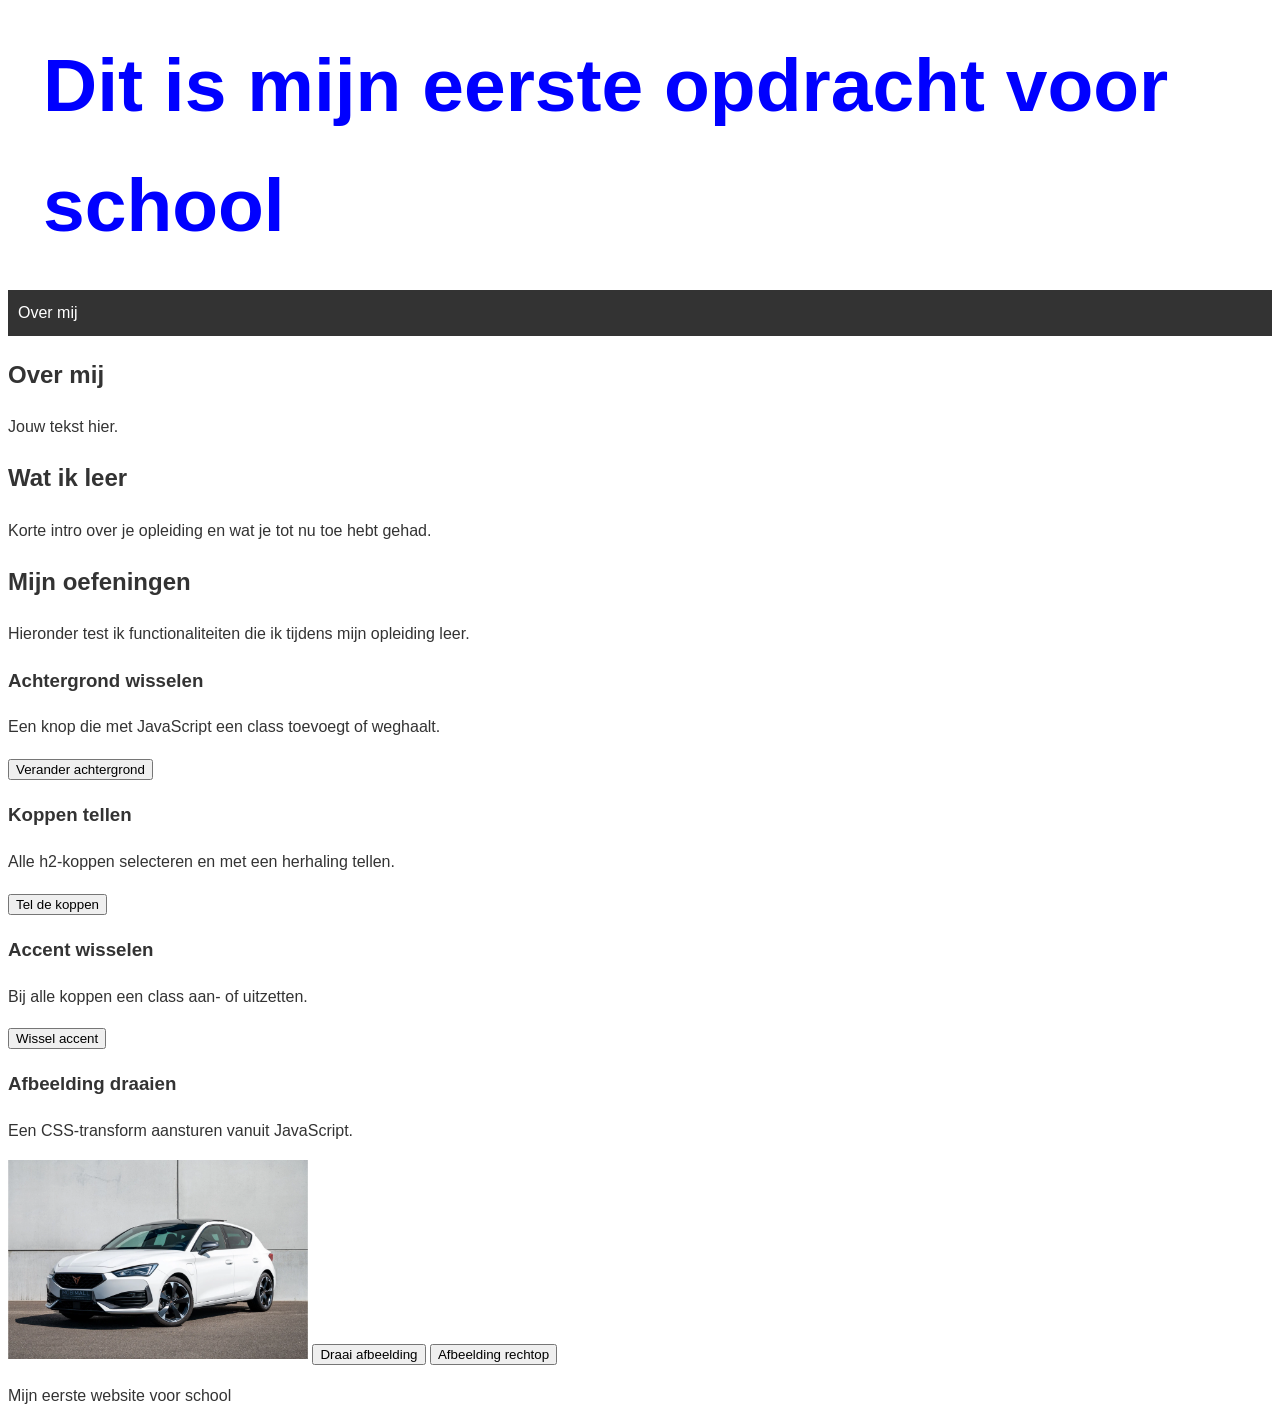
<file: index.html>
<!doctype html>
<html lang="nl">

<head>
    <meta charset="utf-8">
    <meta name="viewport" content="width=device-width, initial-scale=1">
    <title>Mijn eerste pagina</title>
    <link rel="stylesheet" type="text/css" href="style.css?v=2">
</head>

<body>
    <header>
        <h1>Dit is mijn eerste opdracht voor school</h1>

    </header>
    <nav>
        <a href="over-mij.html">Over mij</a>
    </nav>
    <main>
    <section id="over-mij">
        <h2>Over mij</h2>
        <p>Jouw tekst hier.</p>
    </section>

    <section id="wat-ik-leer">
        <h2>Wat ik leer</h2>
        <p>Korte intro over je opleiding en wat je tot nu toe hebt gehad.</p>
    </section>

    <section id="demos">
        <h2>Mijn oefeningen</h2>
        <p>Hieronder test ik functionaliteiten die ik tijdens mijn opleiding leer.</p>

        <article class="demo">
            <h3>Achtergrond wisselen</h3>
            <p>Een knop die met JavaScript een class toevoegt of weghaalt.</p>
            <button id="achtergrondKnop">Verander achtergrond</button>
        </article>

        <article class="demo">
            <h3>Koppen tellen</h3>
            <p>Alle h2-koppen selecteren en met een herhaling tellen.</p>
            <button id="telKnop">Tel de koppen</button>
            <p id="aantalKoppen"></p>
        </article>

        <article class="demo">
            <h3>Accent wisselen</h3>
            <p>Bij alle koppen een class aan- of uitzetten.</p>
            <button id="accentKnop">Wissel accent</button>
        </article>

        <article class="demo">
            <h3>Afbeelding draaien</h3>
            <p>Een CSS-transform aansturen vanuit JavaScript.</p>
            <img src="images/full.jpg.webp" alt="Witte auto" width="300">
            <button id="draaiKnop">Draai afbeelding</button>
            <button id="rechtopKnop">Afbeelding rechtop</button>
        </article>
    </section>
</main>
    <footer>
        <p>Mijn eerste website voor school</p>
    </footer>
    <script src="js/script.js" defer></script>
</body>

</html>
</file>
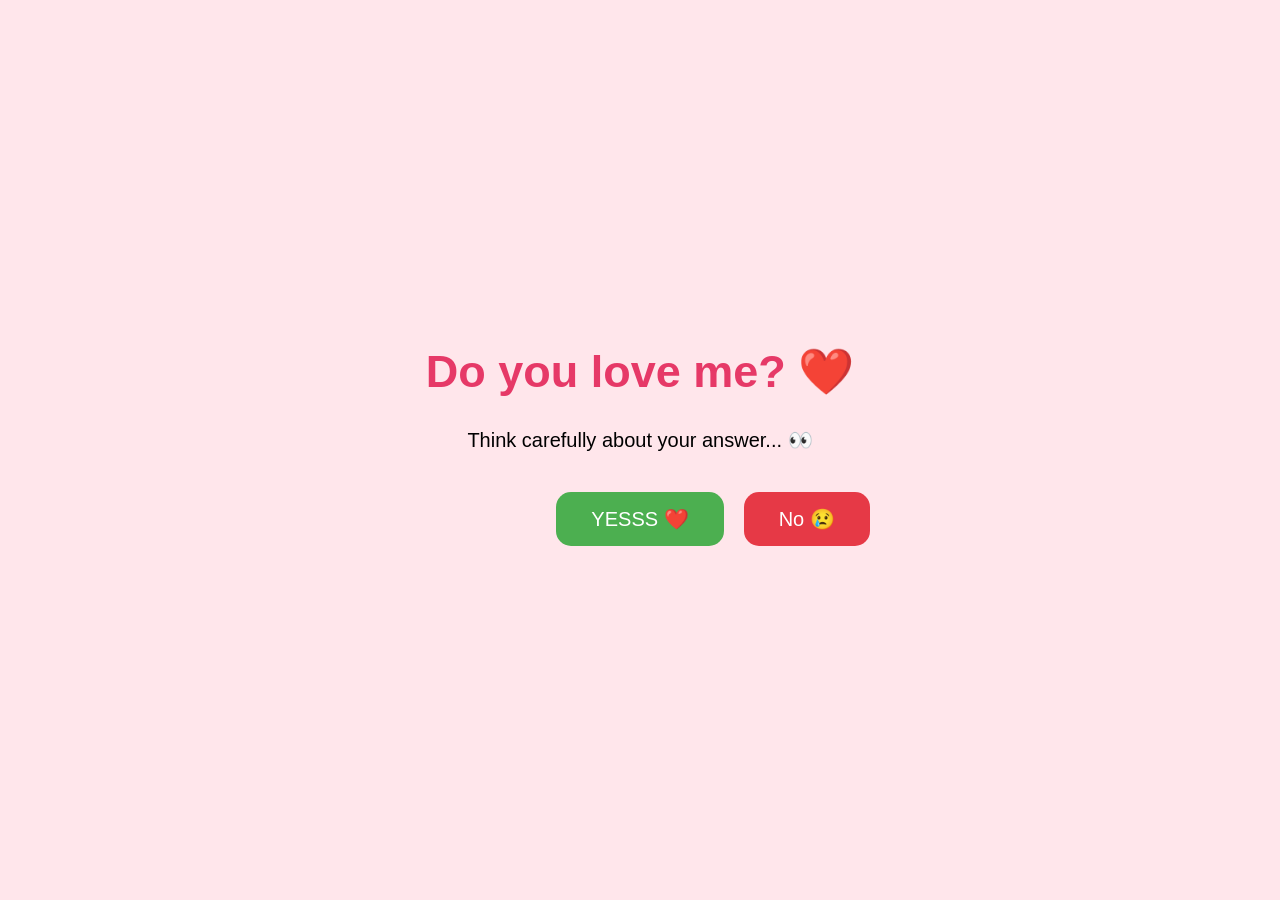
<file: Fun.html>
<!DOCTYPE html>
<html lang="NL">
<head>
    <meta charset="UTF-8">
    <meta name="viewport" content="width=device-width, initial-scale=1.0">
    <title>Never Mon Amour</title>
</head>
<body>
    <!DOCTYPE html>
<html lang="en">
<head>
    <meta charset="UTF-8">
    <meta name="viewport" content="width=device-width, initial-scale=1.0">
    <title>Date? ❤️</title>

    <style>
        body {
            margin: 0;
            height: 100vh;
            font-family: Arial, sans-serif;
            background: #ffe6eb;

            display: flex;
            justify-content: center;
            align-items: center;

            overflow: hidden;
        }

        .container {
            text-align: center;
        }

        h1 {
            font-size: 45px;
            color: #e63967;
        }

        p {
            font-size: 20px;
        }

        .buttons {
            margin-top: 30px;
        }

        button {
            padding: 15px 35px;
            font-size: 20px;
            border: none;
            border-radius: 15px;
            cursor: pointer;
            margin: 10px;
        }

        #yes {
            background-color: #4CAF50;
            color: white;
        }

        #yes:hover {
            transform: scale(1.1);
        }

        #no {
            background-color: #e63946;
            color: white;
            position: fixed;
        }

        #answer {
            margin-top: 30px;
            font-size: 30px;
            color: #e63967;
            font-weight: bold;
        }
    </style>
</head>

<body>

    <div class="container">

        <h1>Do you love me? ❤️</h1>

        <p>Think carefully about your answer... 👀</p>

        <div class="buttons">

            <button id="yes" onclick="yesClicked()">
                YESSS ❤️
            </button>

            <button id="no">
                No 😢
            </button>

        </div>

        <div id="answer"></div>

    </div>

    <script>

        // Select the "No" button
        const noButton = document.querySelector("#no");

        // When she tries to hover over the No button
        noButton.addEventListener("mouseover", function() {

            // Generate a random position on the screen
            const randomX = Math.random() * (window.innerWidth - 150);
            const randomY = Math.random() * (window.innerHeight - 80);

            // Move the button
            noButton.style.left = randomX + "px";
            noButton.style.top = randomY + "px";

        });

        // When she clicks YES
        function yesClicked() {

            document.querySelector("#answer").innerHTML =
                "You don't have another choice, you love me ❤️";

            noButton.style.display = "none";
        }

    </script>

</body>
</html>
</file>
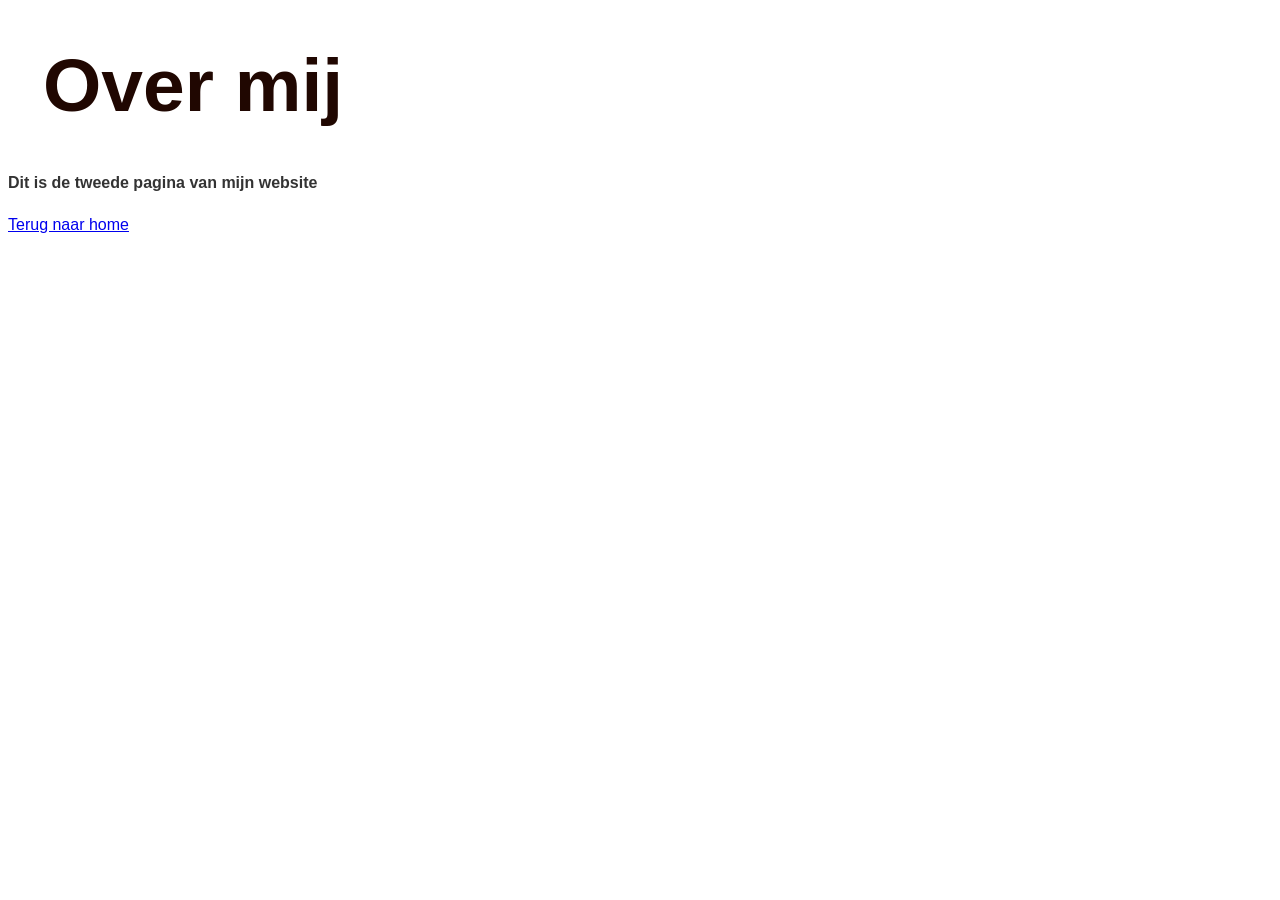
<file: over-mij.html>
<!DOCTYPE html>
<html lang="nl">
<head>
    <meta charset="UTF-8">
    <meta name="viewport" content="width=device-width, initial-scale=1.0">
    <title>over mij</title>
    <link rel="stylesheet" href="style.css">
</head>
<body>
    <h1>Over mij</h1>
    <p class="intro">Dit is de tweede pagina van mijn website</p>
<a href="index.html">Terug naar home</a>
    
</body>
</html>
</file>
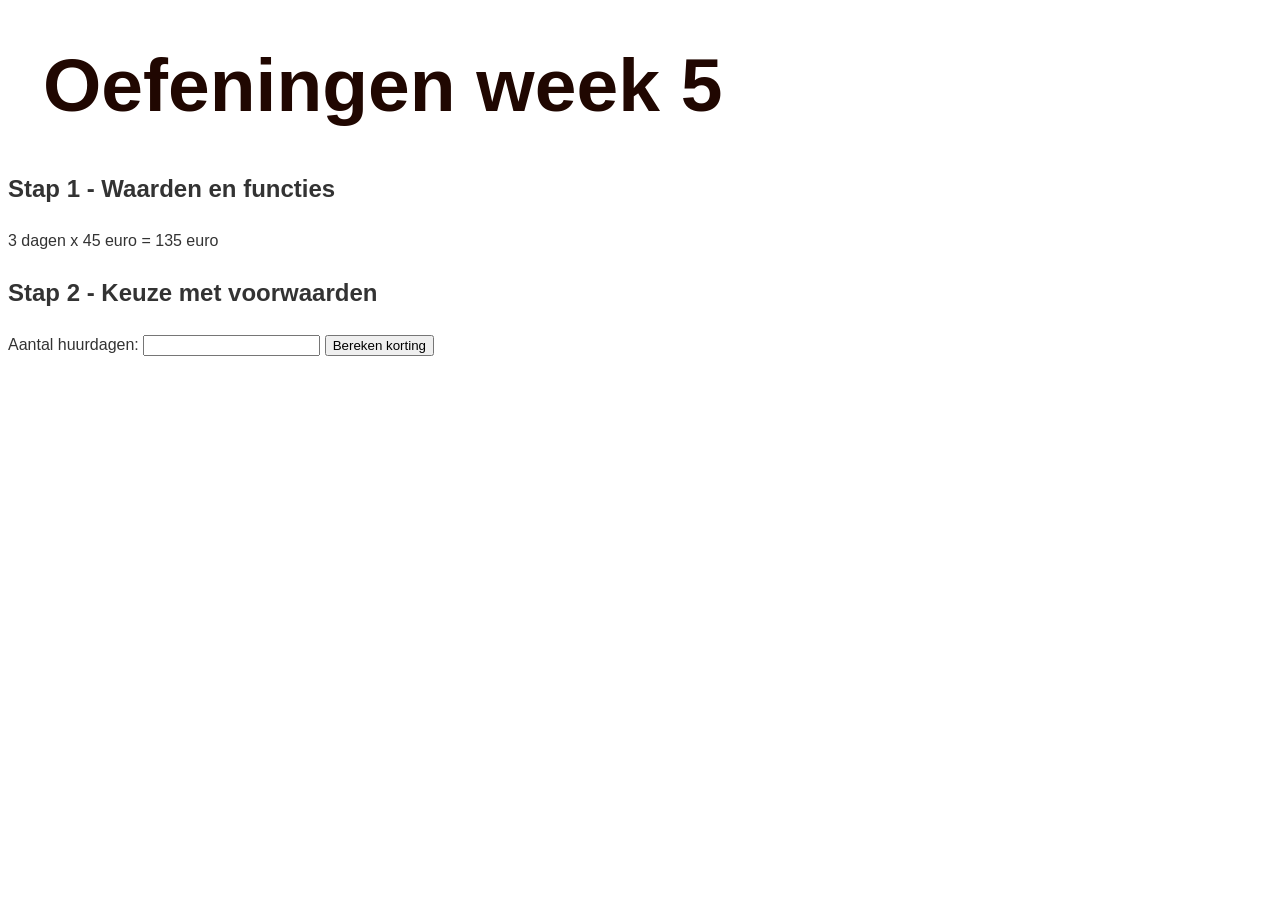
<file: week5.html>
<!DOCTYPE html>
<html lang="nl">

<head>
    <meta charset="UTF-8">
    <meta name="viewport" content="width=device-width, initial-scale=1.0">
    <title>Oefeningen week 5</title>
    <link rel="stylesheet" href="style.css">
</head>

<body>
    <h1>Oefeningen week 5</h1>

    <h2>Stap 1 - Waarden en functies</h2>
    <p id="totaalUitkomst"></p>

    <h2>Stap 2 - Keuze met voorwaarden</h2>

<label for="dagenInvoer">Aantal huurdagen:</label>
<input type="number" id="dagenInvoer">
<button id="berekenKnop">Bereken korting</button>

<p id="melding"></p>
    <script src="js/oefen-week5.js" defer></script>
</body>

</html>
</file>
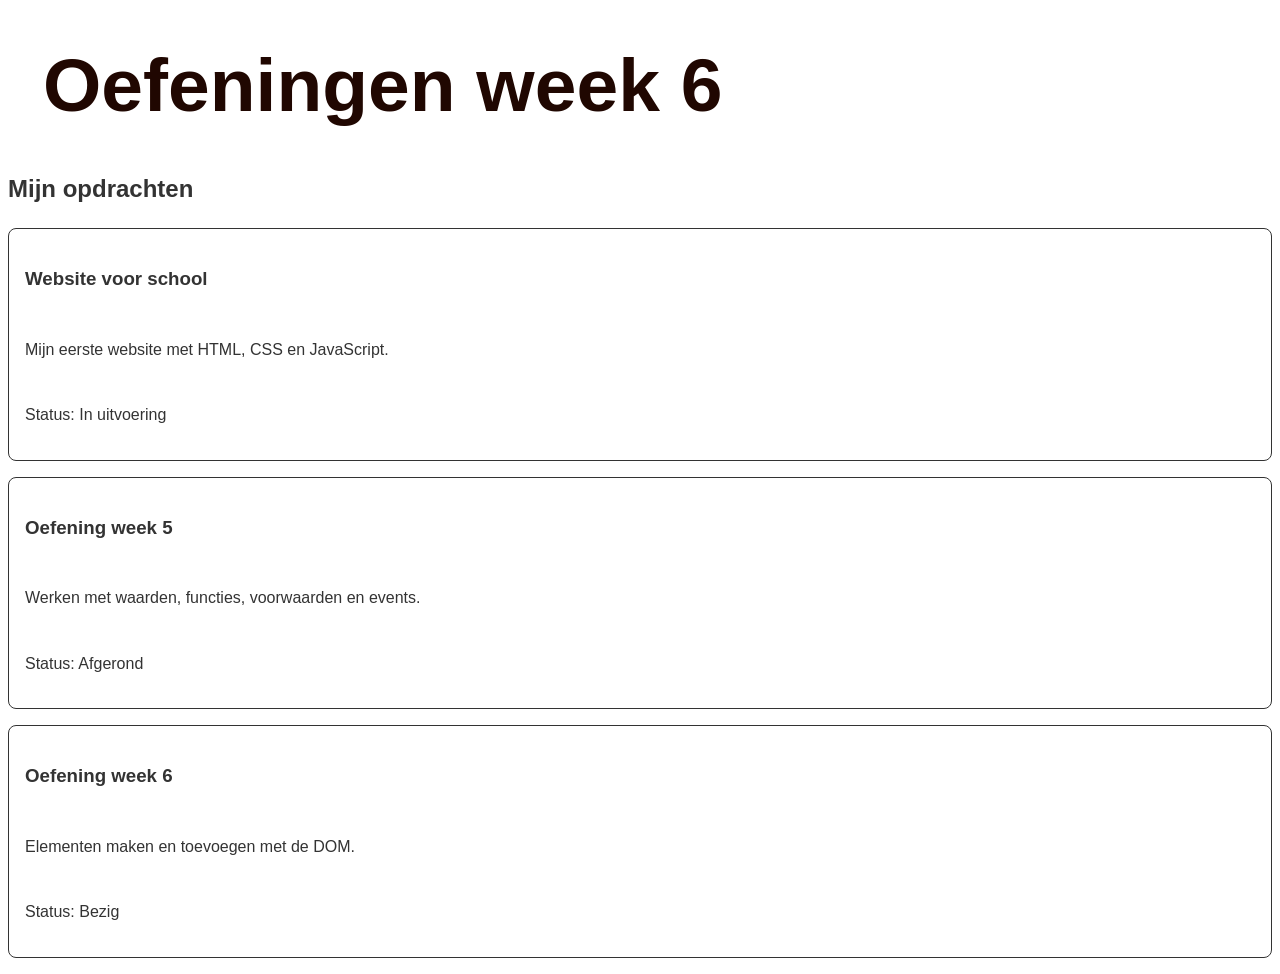
<file: week6.html>
<!DOCTYPE html>
<html lang="nl">

<head>
    <meta charset="UTF-8">
    <meta name="viewport" content="width=device-width, initial-scale=1.0">
    <title>Oefening week 6</title>
    <link rel="stylesheet" href="style.css">
</head>

<body>
    <h1>Oefeningen week 6</h1>
    <h2>Mijn opdrachten</h2>

    <div id="kaart-lijst"></div>

    <script src="js/oefen-week6.js" defer></script>
</body>

</html>
</file>
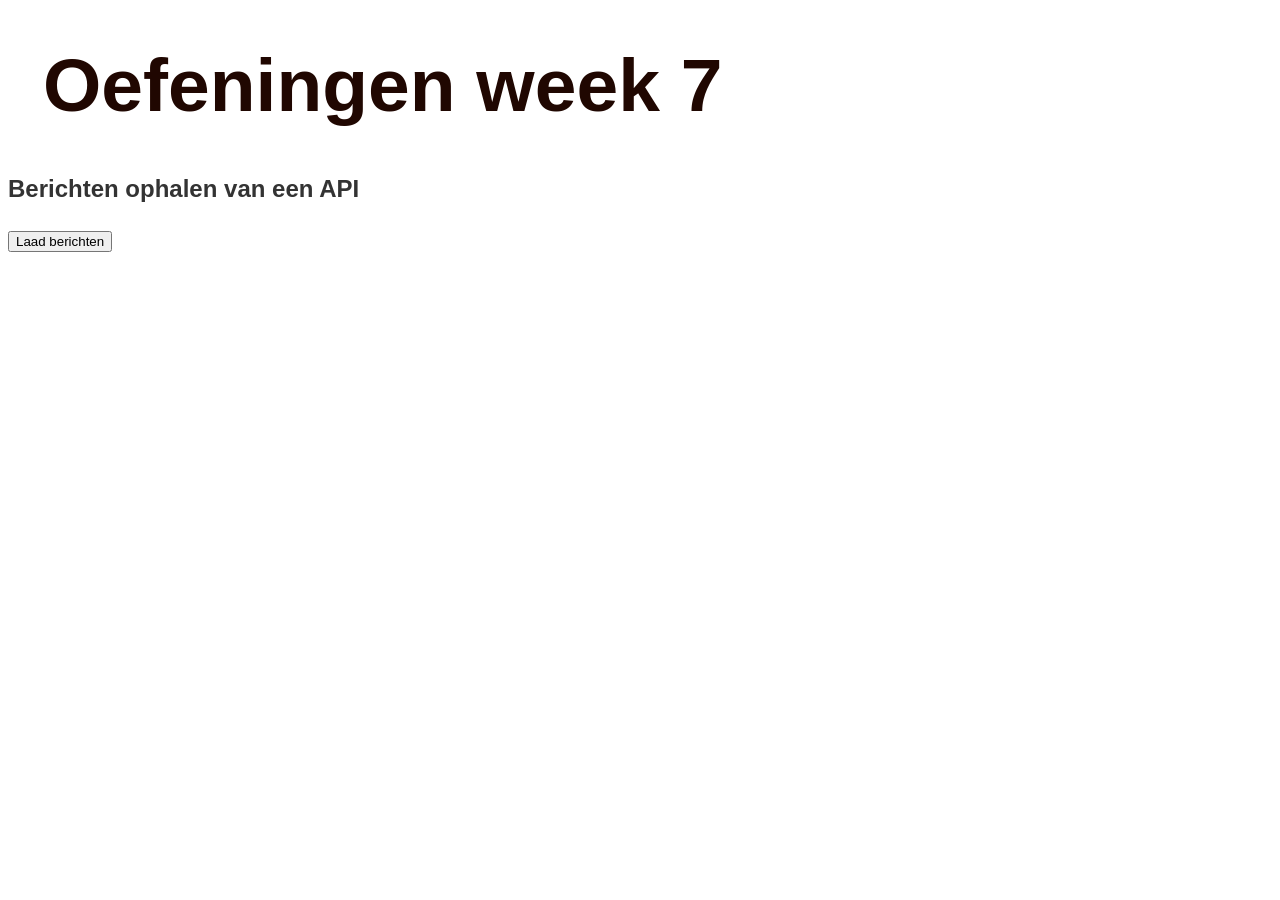
<file: week7.html>
<!DOCTYPE html>
<html lang="nl">

<head>
    <meta charset="UTF-8">
    <meta name="viewport" content="width=device-width, initial-scale=1.0">
    <title>Oefening week 7</title>
    <link rel="stylesheet" href="style.css">
</head>

<body>
    <h1>Oefeningen week 7</h1>
    <h2>Berichten ophalen van een API</h2>

    <button id="laadKnop">Laad berichten</button>

    <p id="status" aria-live="polite"></p>

    <div id="resultaten"></div>
    <script src="js/oefen-week7.js" defer></script>
</body>

</html>
</file>
<file: style.css>
h1{
    Color:rgb(32, 7, 1);
    font-size: 75px;
    margin: 25px;
    padding-left: 10px;
}
h2{
    font-size: 24px;
}
nav{
    background-color: #333333;
    padding: 10px;
    margin-bottom: 20px;
}
nav a{
    color:white;
    text-decoration: none;
}
nav a:hover{
    color: lightblue;
}
body{
    font-family: Arial,sans-serif;
color: #333333;
line-height: 1.6;
}
.intro{
    font-weight: bold;
}
.opvallend{
    background-color: blue;
}
.gedraaid {
transform: rotate(180deg);
}
.accent{
    color:blue;
    background-color: white;
    padding-left: 10px;
    margin: 20px;   
}

.kaart {
    display: flex;
    flex-direction: column;
    gap: 0.5rem;
    border: 1px solid #333333;
    border-radius: 8px;
    padding: 1rem;
    margin-bottom: 1rem;
}
</file>
